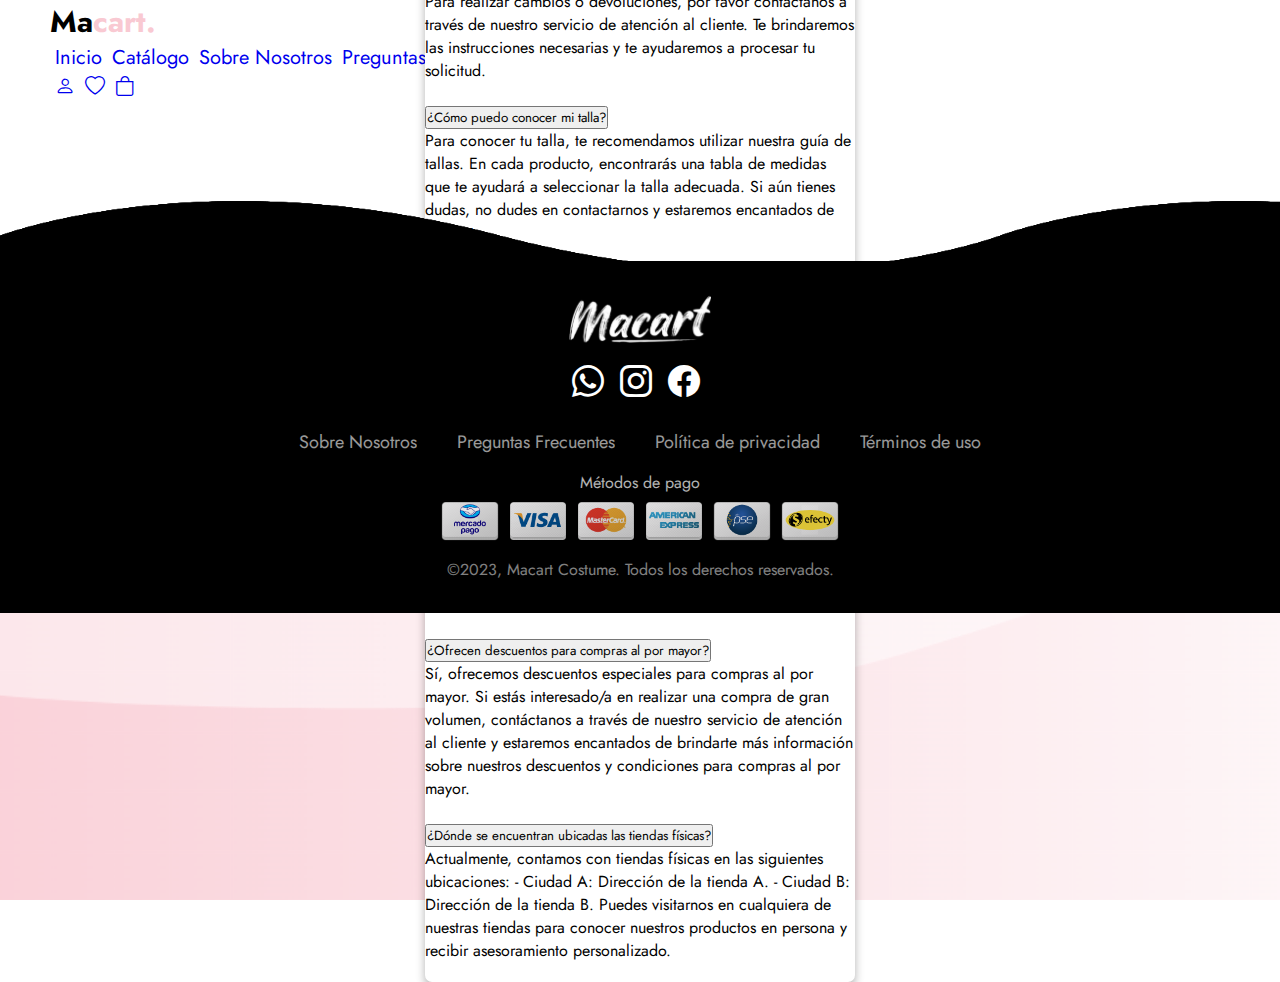
<file: src/main/resources/static/preguntasFrecuentes.html>
<!DOCTYPE html>
<html lang="en">
  <head>
    <meta charset="UTF-8" />
    <meta http-equiv="X-UA-Compatible" content="IE=edge" />
    <meta name="viewport" content="width=device-width, initial-scale=1.0" />
    <link rel="stylesheet" href="./css/preguntasFrencuentas.css" />
    <title>Preguntas Frecuentes</title>
    <link
      href="https://cdn.jsdelivr.net/npm/bootstrap@5.3.0-alpha3/dist/css/bootstrap.min.css"
      rel="stylesheet"
      integrity="sha384-KK94CHFLLe+nY2dmCWGMq91rCGa5gtU4mk92HdvYe+M/SXH301p5ILy+dN9+nJOZ"
      crossorigin="anonymous"
    />
    <link
      rel="stylesheet"
      href="https://cdn.jsdelivr.net/npm/bootstrap-icons@1.10.5/font/bootstrap-icons.css"
    />
  </head>

  <body>
    <header class="header-nav">
      <nav class="navbar navbar-expand-lg">
        <div class="container-fluid">
          <a class="navbar-brand texto-logo" href="./index.html"
            >Ma<span>cart.</span></a
          >
          <button
            class="navbar-toggler"
            type="button"
            data-bs-toggle="collapse"
            data-bs-target="#navbarNavAltMarkup"
            aria-controls="navbarNavAltMarkup"
            aria-expanded="false"
            aria-label="Toggle navigation"
          >
            <span class="navbar-toggler-icon"></span>
          </button>
          <div
            class="collapse navbar-collapse justify-content-end"
            id="navbarNavAltMarkup"
          >
            <div class="navbar-nav">
              <a
                class="nav-link texto-nav hover-a text-center"
                aria-current="page"
                href="#"
                >Inicio</a
              >
              <a class="nav-link texto-nav hover-a text-center" href="#"
                >Catálogo</a
              >
              <a class="nav-link texto-nav hover-a text-center" href="#"
                >Sobre Nosotros</a
              >
              <a class="nav-link texto-nav hover-a text-center" href="#"
                >Preguntas Frecuentes</a
              >
            </div>
          </div>
          <div
            class="collapse navbar-collapse justify-content-end"
            id="navbarNavAltMarkup"
          >
            <div class="div-iconos navbar-nav gap-3">
              <a
                class="nav-link texto-nav hover-iconos texto-iconos text-center"
                aria-current="page"
                href="#"
                ><i class="bi bi-person"></i
              ></a>
              <a
                class="nav-link texto-nav hover-iconos texto-iconos text-center"
                href="#"
                ><i class="bi bi-heart"></i
              ></a>
              <a
                class="nav-link texto-nav hover-iconos texto-iconos text-center"
                href="#"
                ><i class="bi bi-bag"></i
              ></a>
            </div>
          </div>
        </div>
      </nav>
    </header>
  
    <section id="faq" class="container mt-5 ">
      <h2 class="text-center mb-4">Preguntas Frecuentes</h2>
      <div class="accordion" id="faqAccordion">
        <div class="accordion-item">
          <h3 class="accordion-header" id="headingThree">
            <button
              class="accordion-button collapsed"
              type="button"
              data-bs-toggle="collapse"
              data-bs-target="#collapseThree"
              aria-expanded="false"
              aria-controls="collapseThree"
            >
              ¿Cómo puedo realizar cambios o devoluciones?
            </button>
          </h3>
          <div
            id="collapseThree"
            class="accordion-collapse collapse"
            aria-labelledby="headingThree"
            data-bs-parent="#faqAccordion"
          >
            <div class="accordion-body">
              Para realizar cambios o devoluciones, por favor contáctanos a
              través de nuestro servicio de atención al cliente. Te brindaremos
              las instrucciones necesarias y te ayudaremos a procesar tu
              solicitud.
            </div>
          </div>
        </div>

        <div class="accordion-item">
          <h3 class="accordion-header" id="headingFour">
            <button
              class="accordion-button collapsed"
              type="button"
              data-bs-toggle="collapse"
              data-bs-target="#collapseFour"
              aria-expanded="false"
              aria-controls="collapseFour"
            >
              ¿Cómo puedo conocer mi talla?
            </button>
          </h3>
          <div
            id="collapseFour"
            class="accordion-collapse collapse"
            aria-labelledby="headingFour"
            data-bs-parent="#faqAccordion"
          >
            <div class="accordion-body">
              Para conocer tu talla, te recomendamos utilizar nuestra guía de
              tallas. En cada producto, encontrarás una tabla de medidas que te
              ayudará a seleccionar la talla adecuada. Si aún tienes dudas, no
              dudes en contactarnos y estaremos encantados de ayudarte.
            </div>
          </div>
        </div>

        <div class="accordion-item">
          <h3 class="accordion-header" id="headingFive">
            <button
              class="accordion-button collapsed"
              type="button"
              data-bs-toggle="collapse"
              data-bs-target="#collapseFive"
              aria-expanded="false"
              aria-controls="collapseFive"
            >
              ¿Ofrecen envío internacional?
            </button>
          </h3>
          <div
            id="collapseFive"
            class="accordion-collapse collapse"
            aria-labelledby="headingFive"
            data-bs-parent="#faqAccordion"
          >
            <div class="accordion-body">
              Sí, ofrecemos envío internacional. Durante el proceso de compra,
              podrás seleccionar tu país de destino y te brindaremos las
              opciones de envío disponibles. Ten en cuenta que los tiempos de
              entrega y costos pueden variar según el país de destino.
            </div>
          </div>
        </div>
        <div class="accordion-item">
          <h3 class="accordion-header" id="headingOne">
            <button
              class="accordion-button collapsed"
              type="button"
              data-bs-toggle="collapse"
              data-bs-target="#collapseOne"
              aria-expanded="false"
              aria-controls="collapseOne"
            >
              ¿Cuál es el tiempo de entrega?
            </button>
          </h3>
          <div
            id="collapseOne"
            class="accordion-collapse collapse show"
            aria-labelledby="headingOne"
            data-bs-parent="#faqAccordion"
          >
            <div class="accordion-body">
              El tiempo de entrega estimado es de 3 a 5 días hábiles a partir de
              la confirmación de tu compra.
            </div>
          </div>
        </div>

        <div class="accordion-item">
          <h3 class="accordion-header" id="headingTwo">
            <button
              class="accordion-button collapsed"
              type="button"
              data-bs-toggle="collapse"
              data-bs-target="#collapseTwo"
              aria-expanded="false"
              aria-controls="collapseTwo"
            >
              ¿Qué métodos de pago aceptan?
            </button>
          </h3>
          <div
            id="collapseTwo"
            class="accordion-collapse collapse"
            aria-labelledby="headingTwo"
            data-bs-parent="#faqAccordion"
          >
            <div class="accordion-body">
              Aceptamos pagos a través de Mercado Pago. Puedes pagar con tarjeta
              de crédito o débito, o utilizar otras formas de pago disponibles
              en Mercado Pago.
            </div>
          </div>
        </div>
        <div class="accordion-item">
          <h3 class="accordion-header" id="headingEight">
            <button
              class="accordion-button collapsed"
              type="button"
              data-bs-toggle="collapse"
              data-bs-target="#collapseEight"
              aria-expanded="false"
              aria-controls="collapseEight"
            >
              ¿Ofrecen descuentos para compras al por mayor?
            </button>
          </h3>
          <div
            id="collapseEight"
            class="accordion-collapse collapse"
            aria-labelledby="headingEight"
            data-bs-parent="#faqAccordion"
          >
            <div class="accordion-body">
              Sí, ofrecemos descuentos especiales para compras al por mayor. Si
              estás interesado/a en realizar una compra de gran volumen,
              contáctanos a través de nuestro servicio de atención al cliente y
              estaremos encantados de brindarte más información sobre nuestros
              descuentos y condiciones para compras al por mayor.
            </div>
          </div>
        </div>

        <div class="accordion-item">
          <h3 class="accordion-header" id="headingSix">
            <button
              class="accordion-button collapsed"
              type="button"
              data-bs-toggle="collapse"
              data-bs-target="#collapseSix"
              aria-expanded="false"
              aria-controls="collapseSix"
            >
              ¿Dónde se encuentran ubicadas las tiendas físicas?
            </button>
          </h3>
          <div
            id="collapseSix"
            class="accordion-collapse collapse"
            aria-labelledby="headingSix"
            data-bs-parent="#faqAccordion"
          >
            <div class="accordion-body">
              Actualmente, contamos con tiendas físicas en las siguientes
              ubicaciones: - Ciudad A: Dirección de la tienda A. - Ciudad B:
              Dirección de la tienda B. Puedes visitarnos en cualquiera de
              nuestras tiendas para conocer nuestros productos en persona y
              recibir asesoramiento personalizado.
            </div>
          </div>
        </div>
      </div>
    </section>
  
<footer>
  <div class="waves">
      <div class="wave" id="wave1"></div>
      <div class="wave" id="wave2"></div>
      <div class="wave" id="wave3"></div>
      <div class="wave" id="wave4"></div>
  </div>
  <img class="logo-footer" src="./images/Footer/LogoMacart.png" alt="Logo de Macart">
  <div class="social-icon-container">
      <a href="https://wa.me/message/UDEKP6X67HYRK1" class="social-icon" target="_blank"><i class="bi-whatsapp"></i></a>
      <a href="https://www.instagram.com/macartcostume/" class="social-icon" target="_blank"><i class="bi-instagram"></i></a>
      <a href="https://www.facebook.com/" class="social-icon" target="_blank"><i class="bi-facebook"></i></a>
  </div>
  <ul class="footer-menu-container">
      <li class="menu-item">Sobre Nosotros</li>
      <li class="menu-item">Preguntas Frecuentes</li>
      <li class="menu-item">Política de privacidad</li>
      <li class="menu-item">Términos de uso</li>
  </ul>
  <div class="pagos-icon-container">
      <span>Métodos de pago</span>
  <div class="img-pagos">
      <img src="./images/Footer/Mercado Pago.png" alt="Mercado Pago">
      <img src="./images/Footer/Visa.png" alt="Visa">
      <img src="./images/Footer/Mastercard.png" alt="Mastercard">
      <img src="./images/Footer/American Express.png" alt="American Express">
      <img src="./images/Footer/PSE.png" alt="PSE">
      <img src="./images/Footer/Efecty.png" alt="Efecty">
  </div>
  </div>
  <span class="copyright">&copy;2023, Macart Costume. Todos los derechos reservados.</span>
</footer>

    <script
      src="https://cdn.jsdelivr.net/npm/bootstrap@5.3.0-alpha3/dist/js/bootstrap.bundle.min.js"
      integrity="sha384-ENjdO4Dr2bkBIFxQpeoTz1HIcje39Wm4jDKdf19U8gI4ddQ3GYNS7NTKfAdVQSZe"
      crossorigin="anonymous"
    ></script>
  </body>
</html>
</file>
<file: src/main/resources/static/css/preguntasFrencuentas.css>
@import url('https://fonts.googleapis.com/css2?family=Jost:wght@200;300;400;500;600;700&display=swap');
@import url('https://cdn.jsdelivr.net/npm/bootstrap-icons@1.10.5/font/bootstrap-icons.css');

:root {
	--color-blanco: #ffffff;
	--color-rosado: #f9c9d2;
	--color-gris: #aa9ea0;
	--color-grisOscuro: #5a5151;
	--color-negro: #000000;
}

* {
	margin: 0;
	padding: 0;
	box-sizing: border-box;
	font-family: 'Jost', sans-serif;
}
a {
	text-decoration: none !important;
}
main {
	min-height: 80vh;
}

/*WHATSAPP*/
.whatsapp-logo {
	position: fixed;
	bottom: 20px;
	right: 20px;
	z-index: 9999;
	font-size: 40px;
	background-color: #25d366;
	width: 50px;
	height: 50px;
	border-radius: 50%;
}
.whatsapp-logo > a {
	color: var(--color-blanco) !important;
	position: absolute;
	font-size: 30px;
	bottom: 5%;
	left: 20%;
}

/*NAVBAR*/
.activo {
	border-bottom: 2px solid var(--color-rosado) !important;
}
.header-nav {
	padding-left: 50px;
	padding-right: 50px;
}
.texto-logo {
	font-weight: 700;
	font-size: 30px !important;
	color: var(--color-negro) !important;
}
.texto-logo > span {
	color: var(--color-rosado);
}
.texto-nav {
	font-size: 20px !important;
	margin-left: 5px !important;
}
.hover-a {
	max-width: fit-content;
}
.hover-a:hover {
	border-bottom: 2px solid var(--color-rosado) !important;
}
.hover-iconos:hover {
	transform: scale(1.2, 1.2) !important;
	color: var(--color-rosado) !important;
}
.navbar-toggler {
	border: none !important;
}
.navbar-toggler:focus {
	box-shadow: none !important;
}
.boton-nav {
	position: relative;
	padding: 6px 24px;
	border: 2px solid var(--color-rosado);
	background: transparent;
	border-radius: 6px;
	transition: 0.3s ease;
}
.boton-nav:hover {
	transform: scale(0.9, 0.9);
}
.texto-carrito {
	background-color: var(--color-rosado) !important;
	color: var(--color-negro) !important;
	padding: 5px;
}
/*FIN NAVBAR*/

/*ACCORDION*/
.accordion-item {
	margin-bottom: 20px;
	border-radius: 5px;
}

.accordion-button:not(.collapsed) {
	background-color: #e4dbdc !important;
}

.accordion-button:not(.collapsed):focus,
.accordion-button:not(.collapsed):active,
.accordion-button:not(.collapsed):focus:not(:active) {
	outline-color: black !important;
	color: white !important;
	box-shadow: none !important;
	background-color: black !important;
}

.accordion-button:focus {
	z-index: 3;
	border-color: none !important;
	outline: 0;
	box-shadow: none !important;
}

.accordion-button:hover {
	background-color: black;
	color: #ffffff;
}

.accordion-button .accordion-button-icon {
	background-color: red !important; /* Reemplaza "red" con el color deseado */
}

.accordion-button::after {
	background-image: var(--bs-accordion-btn-icon);
	background-color: white !important;
	background-repeat: no-repeat;
	background-size: var(--bs-accordion-btn-icon-width);
	transition: var(--bs-accordion-btn-icon-transition);
	border-radius: 47%;
}

body {
	background-image: url('../img/fondo.png');
	background-repeat: no-repeat;
	background-size: cover;
	background-position: center;
	min-height: 100vh;
}

section {
	margin-bottom: 5rem;
}

section h2 {
	position: relative;
	margin-bottom: 10px; /* Ajusta el valor según tu preferencia para separar el subrayado del título */
}

section h2::after {
	content: '';
	position: absolute;
	bottom: -5px; /* Ajusta el valor según tu preferencia para la posición vertical del subrayado */
	left: 50%;
	width: 40%; /* Ajusta el valor según el ancho del texto del título */
	height: 5px;
	background-color: #f9c9d2; /* Cambia el color a tu elección */
	display: inline-block;
	transform: translateX(-50%); /* Centra el subrayado horizontalmente */
	margin-left: auto; /* Agrega margen izquierdo automático para centrarlo */
	margin-right: auto; /* Agrega margen derecho automático para centrarlo */
}

FOOTER body {
	height: 100vh;
	width: 100%;
	position: relative;
}
ul {
	padding: 0 !important;
}

/* .mainPreguntas{
    min-height: 100vh;
  } */

footer {
	width: 100%;
	position: relative;
	bottom: 0;
	left: 0;
	padding: 2rem 8%;
	background-color: var(--color-negro);
	display: flex;
	justify-content: center;
	align-items: center;
	flex-direction: column;
	margin-top: 10rem;
}
.logo-footer {
	height: 50px;
	margin-bottom: 0.5rem;
}
.social-icon-container,
.footer-menu-container,
.img-pagos {
	display: flex;
	justify-content: center;
	align-items: center;
	flex-wrap: wrap;
	gap: 0.5rem;
}
.social-icon {
	font-size: 2rem;
	margin: 0.5rem 0.5rem 0.5rem 0rem;
	color: var(--color-blanco);
	transition: 0.2s;
}
.social-icon:hover {
	color: var(--color-rosado) !important;
}
.footer-menu-container {
	list-style: none;
	color: var(--color-blanco);
	font-size: 18px;
}
.aFotter {
	color: var(--color-blanco);
}
.menu-item {
	margin: 1rem 1rem;
	cursor: pointer;
	opacity: 0.6;
}
.menu-item:hover {
	opacity: 1;
}
.pagos-icon-container {
	display: flex;
	justify-content: center;
	align-items: center;
	flex-direction: column;
	margin-bottom: 1rem;
}
.pagos-icon-container span {
	color: var(--color-blanco);
	opacity: 0.7;
	margin-bottom: 0.5rem;
}
.pagos-icon-container span:hover {
	opacity: 1;
}
.img-pagos img {
	width: 60px;
	opacity: 0.9;
	transition: all 0.3s ease;
}
.img-pagos img:hover {
	opacity: 1;
	transform: scale(1.1);
}
.copyright {
	color: var(--color-blanco);
	opacity: 0.5;
	text-align: center;
}
footer .wave {
	position: absolute;
	top: -60px;
	left: 0;
	width: 100%;
	height: 60px;
	background: url(../img/wave.png);
	background-size: 1000px 100px;
}
footer .wave#wave1 {
	z-index: 1000;
	opacity: 1;
	bottom: 0;
	animation: animateWave 4s linear infinite;
}
footer .wave#wave2 {
	z-index: 999;
	opacity: 0.5;
	bottom: 10px;
	animation: animateWave_02 4s linear infinite;
}
footer .wave#wave3 {
	z-index: 1000;
	opacity: 0.2;
	bottom: 15pxpx;
	animation: animateWave_02 3s linear infinite;
}
footer .wave#wave4 {
	z-index: 999;
	opacity: 0.7;
	bottom: 20px;
	animation: animateWave_02 3s linear infinite;
}
@keyframes animateWave {
	0% {
		background-position-x: 1000px;
	}
	100% {
		background-position-x: 0px;
	}
}
@keyframes animateWave_02 {
	0% {
		background-position-x: 0px;
	}
	100% {
		background-position-x: 1000px;
	}
}
/*FIN FOOTER*/
/* MODAL INGRESO */

.container {
	position: absolute;
	top: 50%;
	left: 50%;
	transform: translate(-50%, -50%);
	max-width: 430px;
	width: 100%;
	background: #ffffff;
	border-radius: 7px;
	box-shadow: 0 5px 10px rgba(0, 0, 0, 0.3);
}
.container .registration {
	display: none;
}
#check:checked ~ .registration {
	display: block;
}
#check:checked ~ .login {
	display: none;
}
#check {
	display: none;
}
.container .form {
	padding: 2rem;
}
.form header {
	font-size: 2rem;
	font-weight: 500;
	text-align: center;
	margin-bottom: 1.5rem;
}
.form input {
	height: 60px;
	width: 100%;
	padding: 0 15px;
	font-size: 17px;
	margin-bottom: 1.3rem;
	border: 1px solid #ddd;
	border-radius: 6px;
	outline: none;
}
.form input:focus {
	box-shadow: 0 1px 0 rgba(0, 0, 0, 0.2);
}
.form a {
	font-size: 16px;
	color: var(--color-grisOscuro);
	text-decoration: none;
}
.form a:hover {
	text-decoration: underline;
}
.form input.button {
	color: #fff;
	background: var(--color-negro);
	font-size: 1.2rem;
	font-weight: 500;
	letter-spacing: 1px;
	margin-top: 1.7rem;
	cursor: pointer;
	transition: 0.4s;
}
.form input.button:hover {
	background: var(--color-negro);
	transform: scale(0.9, 0.9);
}
.signup {
	font-size: 17px;
	text-align: center;
}
.signup label {
	color: var(--color-negro);
	cursor: pointer;
}
.signup label:hover {
	text-decoration: underline;
}

/* FIN MODAL */

@media (min-width: 320px) and (max-width: 900px) {
	/*NAV*/
	.div-iconos {
		flex-direction: row !important;
		justify-content: space-evenly !important;
	}
}
</file>
